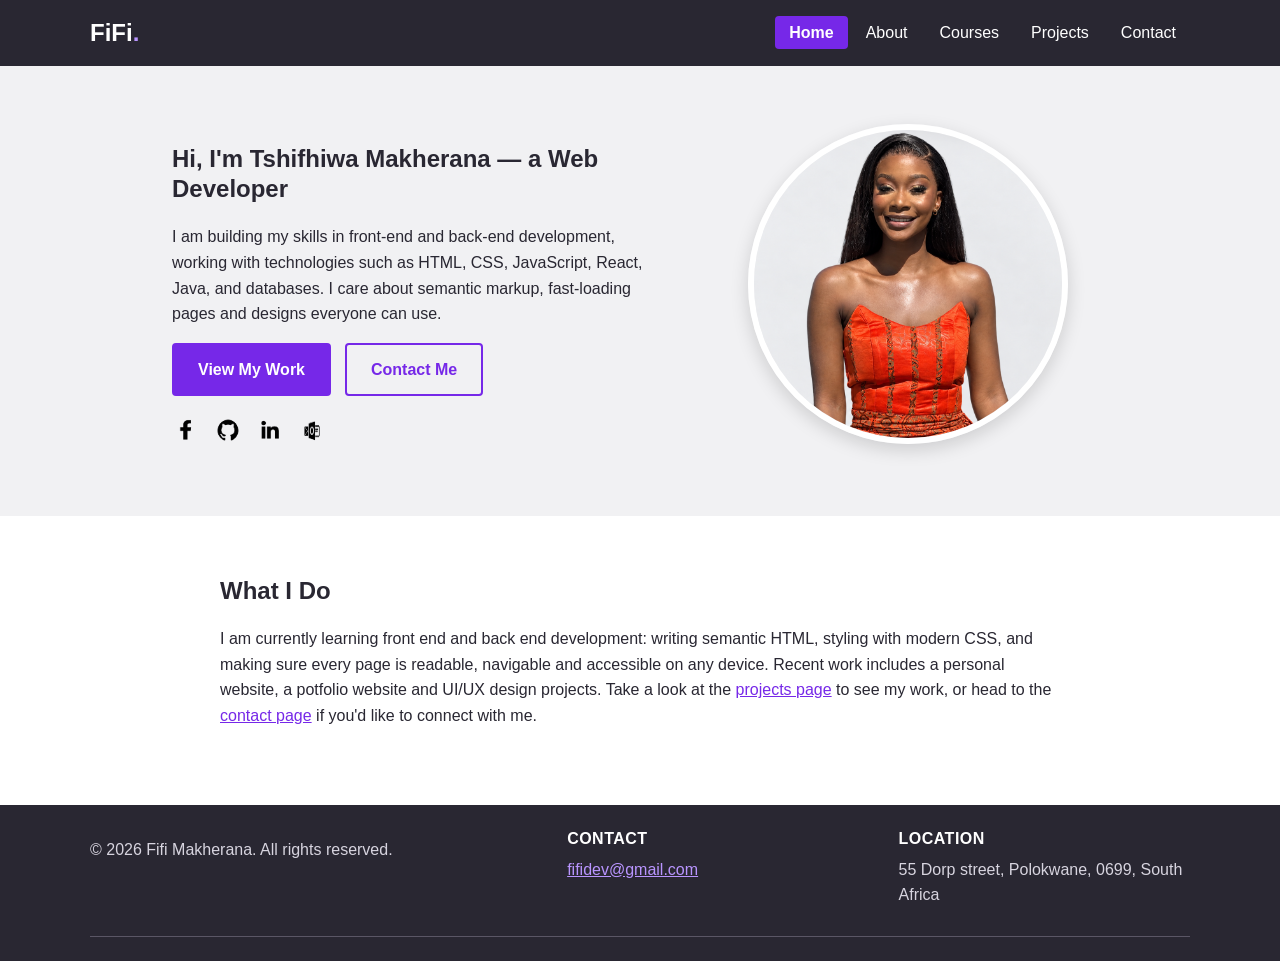
<file: index.html>
<!DOCTYPE html>
<html lang="en">
<head>
    <meta charset="UTF-8">
    <meta name="viewport" content="width=device-width, initial-scale=1.0">
    <meta name="description" content="Portfolio homepage of Fifi., Showcasing my web development projects and skills.">
    <title>Home | Fifi's Portfolio</title>
    <link rel="stylesheet" href="css/styles.css">
</head>
<body>
    <a class="skip-link" href="#main-content">Skip to main content</a>
    <header>
    <nav class="main-nav" aria-label="Primary">
      <a href="index.html" id="site-logo">FiFi<span>.</span></a>
      <ul class="nav-list">
        <li><a href="index.html" aria-current="page">Home</a></li>
        <li><a href="about.html">About</a></li>
        <li><a href="courses.html">Courses</a></li>
        <li><a href="projects.html">Projects</a></li>
        <li><a href="contact.html">Contact</a></li>
      </ul>
    </nav>
  </header>

    <main id="main-content">
    <section class="hero">
      <div class="hero-text">
        <h1>Hi, I'm Tshifhiwa Makherana &mdash; a Web Developer</h1>
        <p>I am building my skills in front-end and back-end development,
         working with technologies such as HTML, CSS, JavaScript, React, Java, and databases. 
         I care about semantic markup, fast-loading pages and designs everyone can use.</p>
    
    <p class="btn-group">
          <a class="btn" href="projects.html">View My Work</a>
          <a class="btn btn-outline" href="contact.html">Contact Me</a>
        </p>
    <ul class="social-list" aria-label="Social media links">
          <li>
            <a href="https://facebook.com" target="_blank" rel="noopener noreferrer" aria-label="Visit my Facebook profile">
              <img src="images/Icons/facebook.png" alt="Facebook icon">
            </a>
          </li>
          <li>
            <a href="https://github.com" target="_blank" rel="noopener noreferrer" aria-label="Visit my GitHub profile">
              <img src="images/Icons/github.png" alt="GitHub icon">
            </a>
          </li>
          <li>
            <a href="https://linkedin.com" target="_blank" rel="noopener noreferrer" aria-label="Visit my LinkedIn profile">
              <img src="images/Icons/linkedin.png" alt="LinkedIn icon">
            </a>
          </li>
          <li>
            <a href="mailto:fifidev@gmail.com" aria-label="Email me via Outlook">
              <img src="images/Icons/outlook.png" alt="Outlook email icon">
            </a>
          </li>
        </ul>
      </div>

    <figure class="hero-image">
        <img src="images/hero.png" alt="A web developer working at a laptop surrounded by code windows">
      </figure>
    </section>

<section class="intro">
      <h2>What I Do</h2>
      <p>I am currently learning front end and back end development: writing
        semantic HTML, styling with modern CSS, and making sure every page is
        readable, navigable and accessible on any device. Recent work includes
        a personal website, a potfolio website and UI/UX design projects.
        Take a look at the <a href="projects.html">projects page</a> to see
        my work, or head to the <a href="contact.html">contact page</a> if
        you'd like to connect with me.</p>
    </section>
  </main>

<footer>
    <div class="footer-content">
      <p class="footer-brand">&copy; 2026 Fifi Makherana. All rights reserved.</p>
      <section class="footer-column">
        <h2>Contact</h2>
        <p><a href="mailto:fifidev@gmail.com">fifidev@gmail.com</a></p>
      </section>
      <section class="footer-column">
        <h2>Location</h2>
        <address>55 Dorp street, Polokwane, 0699, South Africa</address>
      </section>
    </div>
    <hr class="footer-divider">
  </footer>
</body>
</html>
</file>
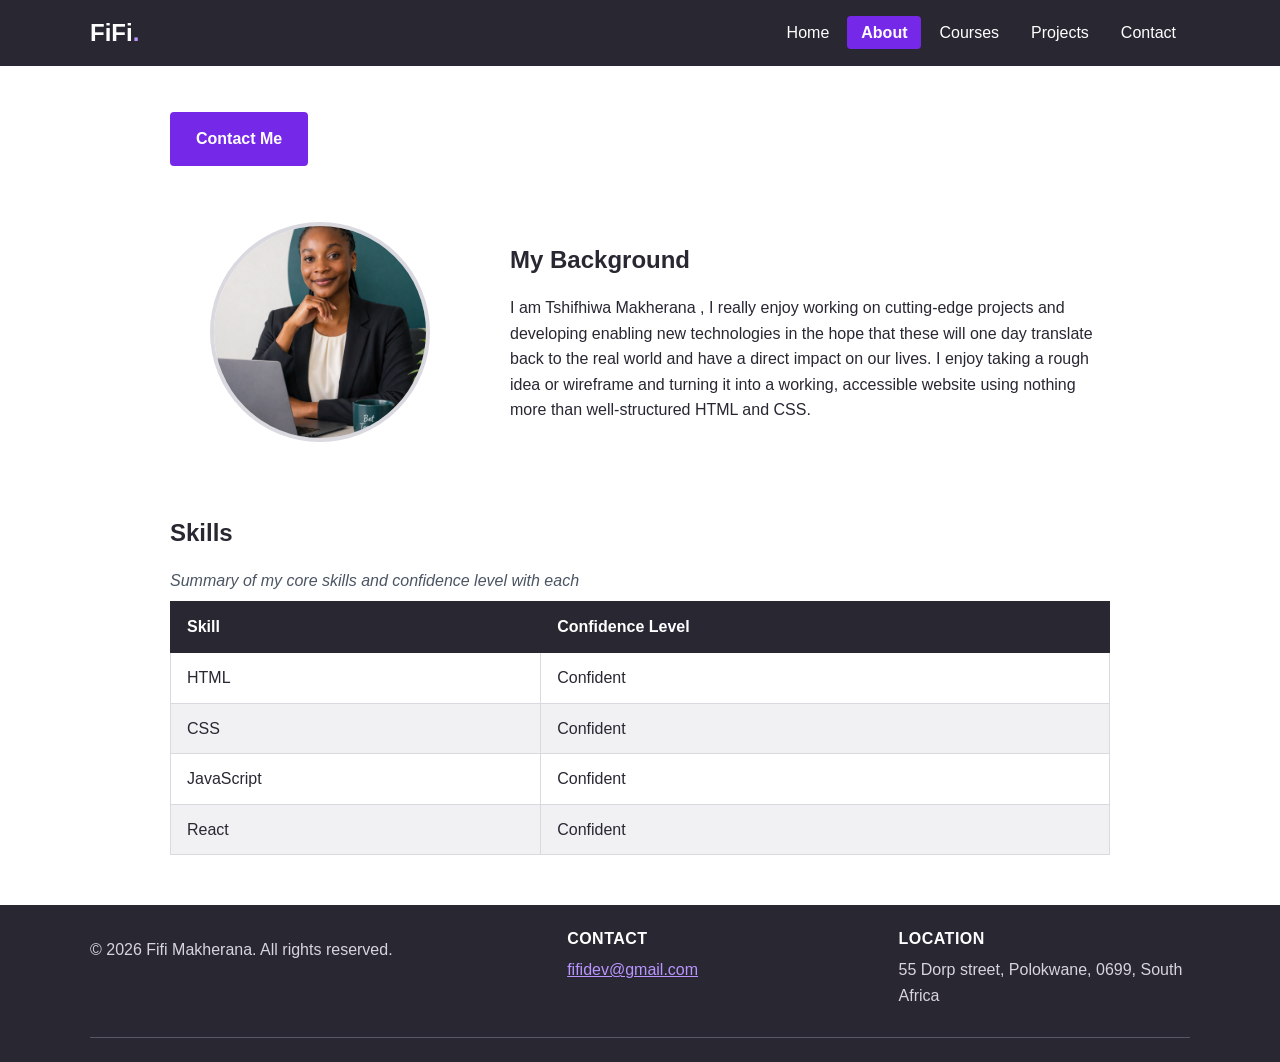
<file: about.html>
<!DOCTYPE html>
<html lang="en">
<head>
    <meta charset="UTF-8">
    <meta name="viewport" content="width=device-width, initial-scale=1.0">
    <meta name="description" content="About FiFi, front-end web developer: background, skills and experience.">
    <title>About | FiFi's Portfolio</title>
    <link rel="stylesheet" href="css/styles.css">
</head>
<body>
     <a class="skip-link" href="#main-content">Skip to main content</a>
    <header>
    <nav class="main-nav" aria-label="Primary">
      <a href="index.html" id="site-logo">FiFi<span>.</span></a>
      <ul class="nav-list">
        <li><a href="index.html">Home</a></li>
        <li><a href="about.html" aria-current="page">About</a></li>
        <li><a href="courses.html">Courses</a></li>
        <li><a href="projects.html">Projects</a></li>
        <li><a href="contact.html">Contact</a></li>
      </ul>
    </nav>
  </header>
  <main id="main-content">
    <p class="page-cta">
      <a class="btn" href="contact.html">Contact Me</a>
    </p>
    <section class="profile">
      <figure class="profile-photo">
        <img src="images/profile.png" alt="Portrait photo of Tshifhiwa working on a laptop">
      </figure>
    
    <div class="profile-text">
        <h1>My Background</h1>
        <p>I am Tshifhiwa Makherana , I really enjoy working on cutting‑edge projects and
        developing enabling new technologies in the hope that 
        these will one day translate back to the real world 
        and have a direct impact on our lives.
        I enjoy taking a rough idea or wireframe and turning it into a working,
        accessible website using nothing more than well-structured HTML and CSS.</p>
      </div>
    </section>
        
         <section class="skills">
      <h2>Skills</h2>
      <table>
        <caption>Summary of my core skills and confidence level with each</caption>
        <thead>
          <tr>
            <th scope="col">Skill</th>
            <th scope="col">Confidence Level</th>
          </tr>
        </thead>
        <tbody>
          <tr>
            <td>HTML</td>
            <td>Confident</td>
          </tr>
          <tr>
            <td>CSS</td>
            <td>Confident</td>
          </tr>
          <tr>
            <td>JavaScript</td>
            <td>Confident</td>
          </tr>
          <tr>
            <td>React</td>
            <td>Confident</td>
          </tr>
        </tbody>
      </table>
    </section>
  </main>
    
    
    <footer>
    <div class="footer-content">
      <p class="footer-brand">&copy; 2026 Fifi Makherana. All rights reserved.</p>
      <section class="footer-column">
        <h2>Contact</h2>
        <p><a href="mailto:fifidev@gmail.com">fifidev@gmail.com</a></p>
      </section>
      <section class="footer-column">
        <h2>Location</h2>
        <address>55 Dorp street, Polokwane, 0699, South Africa</address>
      </section>
    </div>
    <hr class="footer-divider">
  </footer>
</body>
</html>
</file>
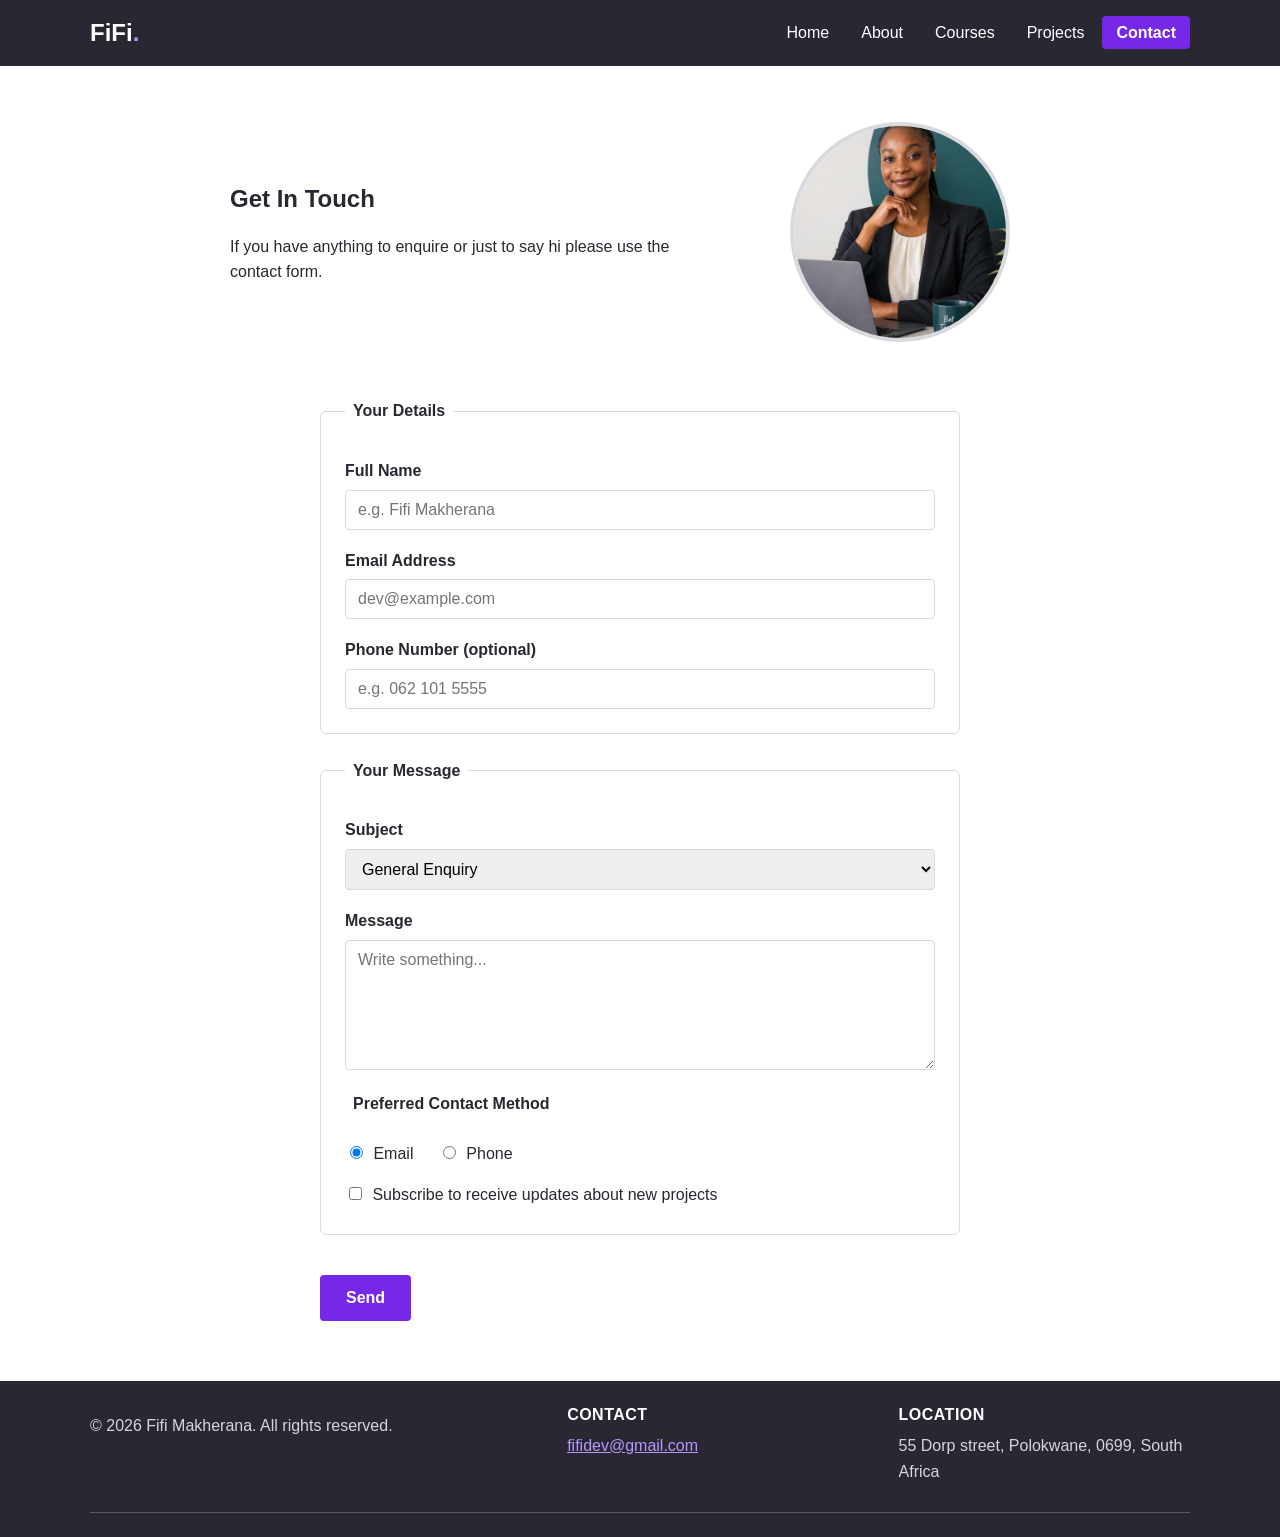
<file: contact.html>
<!DOCTYPE html>
<html lang="en">
<head>
    <meta charset="UTF-8">
    <meta name="viewport" content="width=device-width, initial-scale=1.0">
    <meta name="description" content="Get in touch with Fifi about a project or job opportunity.">
    <title>Contact |Fifi's Portfolio</title>
    <link rel="stylesheet" href="css/styles.css">
</head>
<body>
    <a class="skip-link" href="#main-content">Skip to main content</a>
    <header>
    <nav class="main-nav" aria-label="Primary">
      <a href="index.html" id="site-logo">FiFi<span>.</span></a>
      <ul class="nav-list">
        <li><a href="index.html">Home</a></li>
        <li><a href="about.html">About</a></li>
        <li><a href="courses.html">Courses</a></li>
        <li><a href="projects.html">Projects</a></li>
        <li><a href="contact.html" aria-current="page">Contact</a></li>
      </ul>
    </nav>
  </header>

    <main id="main-content">
    <section class="contact-intro">
      <div class="contact-intro-text">
        <h1>Get In Touch</h1>
        <p>If you have anything to enquire or just to say hi
         please use the contact form.</p>
      </div>

<figure class="contact-image">
        <img src="images/contact.png" alt="A picture of Fifi in front of a desk">
      </figure>
    </section>
        
 <form action="#" method="post">

      <!-- Fieldset contact details -->
      <fieldset>
        <legend>Your Details</legend>
        <!-- Each input has an associated <label for="..."> (not just a
             placeholder) so screen readers announce the field name -->
        <label for="name">Full Name</label>
        <input type="text" id="name" name="name" placeholder="e.g. Fifi Makherana" required minlength="2">
        <!-- type="email" gives built-in format validation and a
             mobile keyboard with an @ key -->
        <label for="email">Email Address</label>
        <input type="email" id="email" name="email" placeholder="dev@example.com" required>
<!-- Optional field; pattern restricts input to digits/spaces
             of a plausible phone-number length -->
        <label for="phone">Phone Number (optional)</label>
        <input type="tel" id="phone" name="phone" placeholder="e.g. 062 101 5555" pattern="[0-9 ]{10,15}">
      </fieldset>

       <!-- Fieldset message -->
      <fieldset>
        <legend>Your Message</legend>

        <label for="subject">Subject</label>
        <select id="subject" name="subject">
          <option value="general">General Enquiry</option>
          <option value="job">Job Opportunity</option>
          <option value="other">Other</option>
        </select>
<label for="message">Message</label>
        <textarea id="message" name="message" rows="6" required minlength="10" placeholder="Write something..."></textarea>
<!-- Nested fieldset: radio buttons are grouped by a shared
             "name" attribute so only one can be selected at a time -->
        <fieldset class="radio-group">
          <legend>Preferred Contact Method</legend>
          <label><input type="radio" name="preferred-contact" value="email" checked> Email</label>
          <label><input type="radio" name="preferred-contact" value="phone"> Phone</label>
        </fieldset>
<!-- Optional opt-in checkbox -->
        <label class="checkbox-label">
          <input type="checkbox" name="newsletter" value="yes">
          Subscribe to receive updates about new projects
        </label>
      </fieldset>

    <button type="submit" class="btn">Send</button>
    </form>
  </main>
    
<footer>
    <div class="footer-content">
      <p class="footer-brand">&copy; 2026 Fifi Makherana. All rights reserved.</p>
      <section class="footer-column">
        <h2>Contact</h2>
        <p><a href="mailto:fifidev@gmail.com">fifidev@gmail.com</a></p>
      </section>
      <section class="footer-column">
        <h2>Location</h2>
        <address>55 Dorp street, Polokwane, 0699, South Africa</address>
      </section>
    </div>
    <hr class="footer-divider">
  </footer>
</body>
</html>
</file>
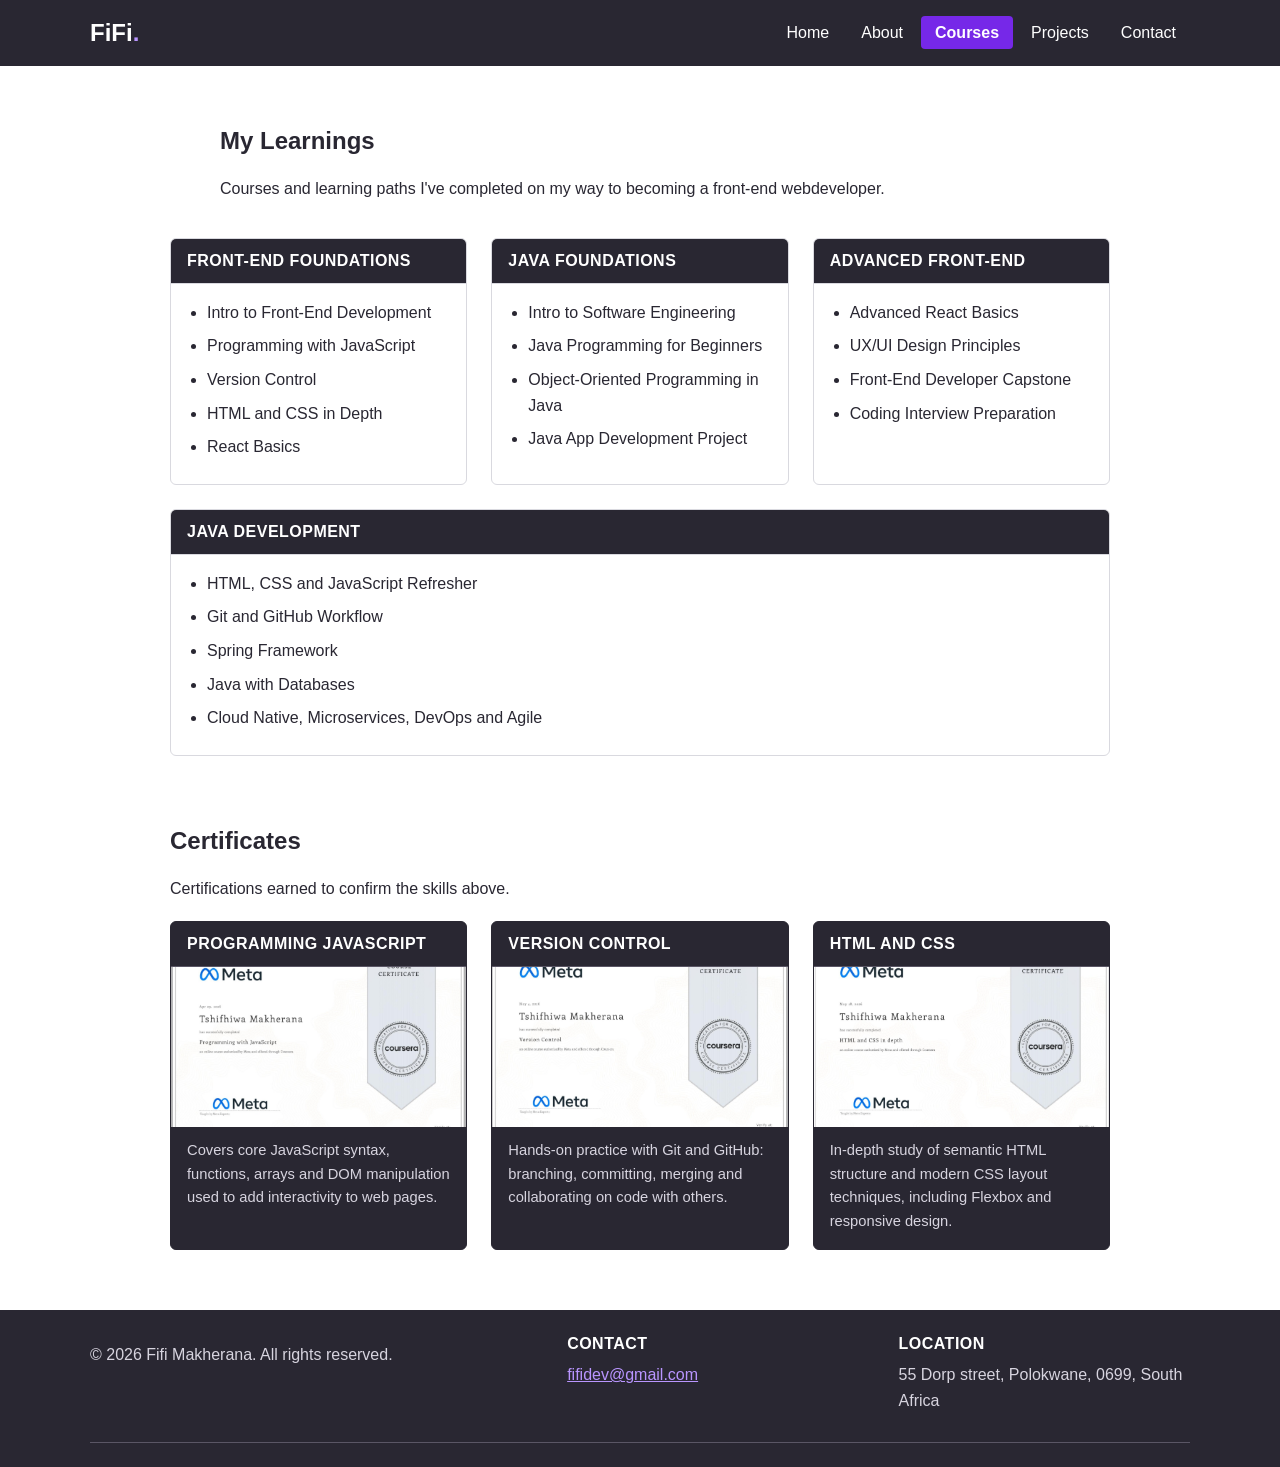
<file: courses.html>
<!DOCTYPE html>
<html lang="en">
<head>
  <meta charset="UTF-8">
  <meta name="viewport" content="width=device-width, initial-scale=1.0">
  <meta name="description" content="Courses, learning paths and certificates completed by Fifi">
  <title>Courses | Fifi's Portfolio</title>
  <link rel="stylesheet" href="css/styles.css">
</head>
<body>
  <a class="skip-link" href="#main-content">Skip to main content</a>

  <!--  Site header  -->
  <header>
    <nav class="main-nav" aria-label="Primary">
      <a href="index.html" id="site-logo">FiFi<span>.</span></a>
      <ul class="nav-list">
        <li><a href="index.html">Home</a></li>
        <li><a href="about.html">About</a></li>
        <!-- Current page -->
        <li><a href="courses.html" aria-current="page">Courses</a></li>
        <li><a href="projects.html">Projects</a></li>
        <li><a href="contact.html">Contact</a></li>
      </ul>
    </nav>
  </header>

  <main id="main-content">
    <section class="learnings-intro">
      <h1>My Learnings</h1>
      <p>Courses and learning paths I've completed on my way to becoming a
        front-end webdeveloper.</p>
    </section>

    <!-- each card groups a track's individual courses in an unordered list -->
    <section class="learnings-grid">
      <article class="learning-card">
        <h2>Front-End Foundations</h2>
        <ul>
          <li>Intro to Front-End Development</li>
          <li>Programming with JavaScript</li>
          <li>Version Control</li>
          <li>HTML and CSS in Depth</li>
          <li>React Basics</li>
        </ul>
      </article>

      <article class="learning-card">
        <h2>Java Foundations</h2>
        <ul>
          <li>Intro to Software Engineering</li>
          <li>Java Programming for Beginners</li>
          <li>Object-Oriented Programming in Java</li>
          <li>Java App Development Project</li>
        </ul>
      </article>

      <article class="learning-card">
        <h2>Advanced Front-End</h2>
        <ul>
          <li>Advanced React Basics</li>
          <li>UX/UI Design Principles</li>
          <li>Front-End Developer Capstone</li>
          <li>Coding Interview Preparation</li>
        </ul>
      </article>

      <article class="learning-card">
        <h2>Java Development</h2>
        <ul>
          <li>HTML, CSS and JavaScript Refresher</li>
          <li>Git and GitHub Workflow</li>
          <li>Spring Framework</li>
          <li>Java with Databases</li>
          <li>Cloud Native, Microservices, DevOps and Agile</li>
        </ul>
      </article>
    </section>

    <!-- id="certificates" allows this section to be linked to directly -->
    <section class="certificates" id="certificates">
      <h2>Certificates</h2>
      <p>Certifications earned to confirm the skills above.</p>

      <div class="cert-grid">
        <article class="cert-card">
          <h3>Programming JavaScript</h3>
          <img src="images/cert-javascript.png" alt="Certificate of completion for a Programming JavaScript course">
          <p>Covers core JavaScript syntax, functions, arrays and DOM
            manipulation used to add interactivity to web pages.</p>
        </article>

        <article class="cert-card">
          <h3>Version Control</h3>
          <img src="images/cert-version-control.png" alt="Certificate of completion for a Version Control course">
          <p>Hands-on practice with Git and GitHub: branching, committing,
            merging and collaborating on code with others.</p>
        </article>

        <article class="cert-card">
          <h3>HTML and CSS</h3>
          <img src="images/cert-html-css.png" alt="Certificate of completion for an HTML and CSS course">
          <p>In-depth study of semantic HTML structure and modern CSS
            layout techniques, including Flexbox and responsive design.</p>
        </article>
      </div>
    </section>
  </main>

<footer>
    <div class="footer-content">
      <p class="footer-brand">&copy; 2026 Fifi Makherana. All rights reserved.</p>
      <section class="footer-column">
        <h2>Contact</h2>
        <p><a href="mailto:fifidev@gmail.com">fifidev@gmail.com</a></p>
      </section>
      <section class="footer-column">
        <h2>Location</h2>
        <address>55 Dorp street, Polokwane, 0699, South Africa</address>
      </section>
    </div>
    <hr class="footer-divider">
  </footer>
</body>
</html>
</file>
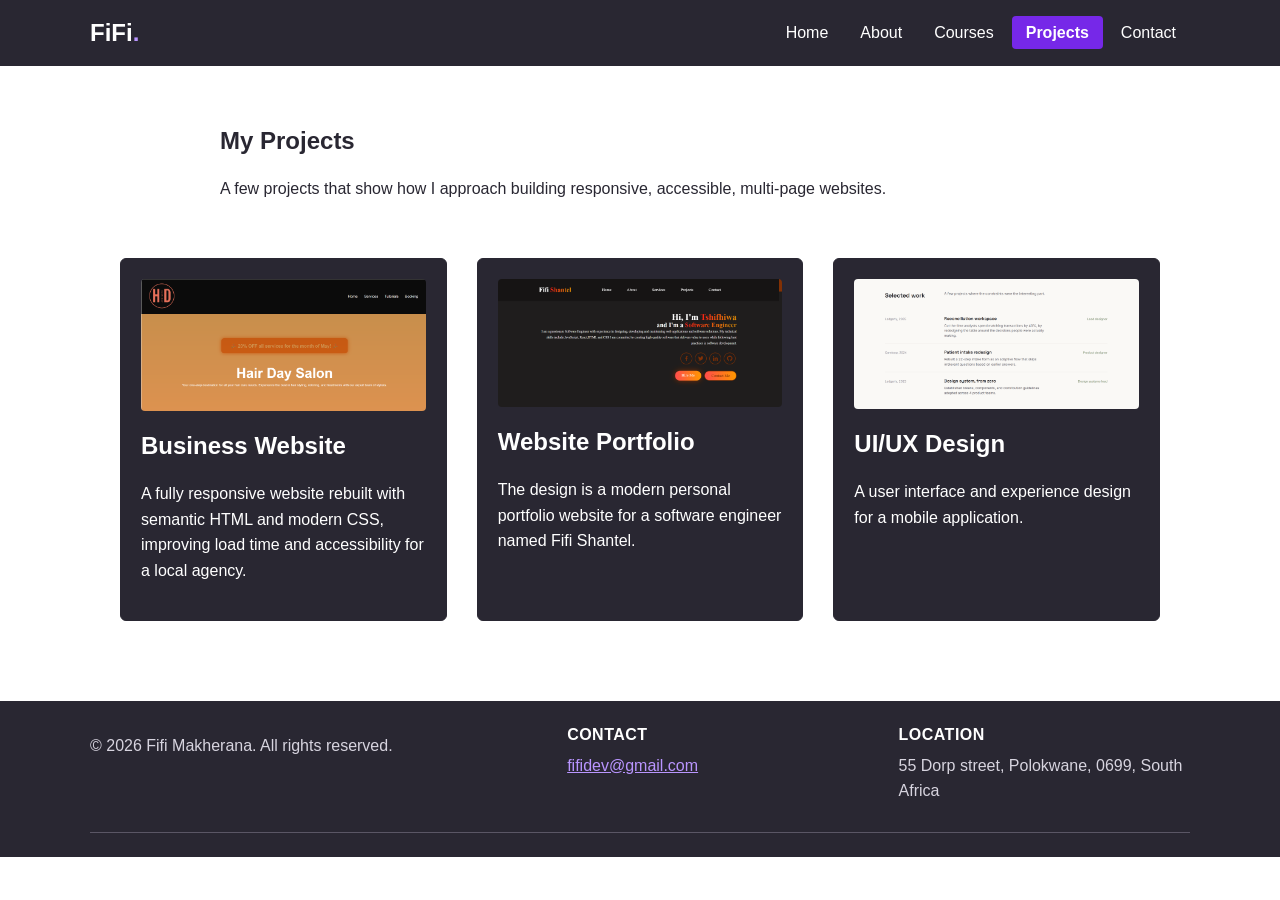
<file: projects.html>
<!DOCTYPE html>
<html lang="en">
<head>
    <meta charset="UTF-8">
    <meta name="viewport" content="width=device-width, initial-scale=1.0">
   <meta name="description" content="A selection of projects by Fifi ">
   <title>Projects | Fifi's Portfolio</title>
    <link rel="stylesheet" href="css/styles.css">
</head>
<body>

<a class="skip-link" href="#main-content">Skip to main content</a>

  <!--  Site header  -->
  <header>
    <nav class="main-nav" aria-label="Primary">
      <a href="index.html" id="site-logo">FiFi<span>.</span></a>
      <ul class="nav-list">
        <li><a href="index.html">Home</a></li>
        <li><a href="about.html">About</a></li>
        <li><a href="courses.html">Courses</a></li>
        <!-- Current page -->
        <li><a href="projects.html" aria-current="page">Projects</a></li>
        <li><a href="contact.html">Contact</a></li>
      </ul>
    </nav>
  </header>
   <main id="main-content">
    <section class="projects-intro">
      <h1>My Projects</h1>
      <p>A few projects that show how I approach building responsive,
        accessible, multi-page websites.</p>
    </section>

    <!--Flex-wrap grid of <article> cards each is a self-contained
         piece of content -->
    <section class="project-grid">
      <article class="project-card">
        <img src="images/project1.png" alt="Screenshot of a responsive multi-page business website homepage">
        <h2>Business Website</h2>
        <p>A fully responsive website rebuilt with semantic HTML and modern
          CSS, improving load time and accessibility for a local agency.</p>
      </article>

      <article class="project-card">
        <img src="images/project2.png" alt="Screenshot of a personal portfolio website homepage">
        <h2>Website Portfolio</h2>
        <p>The design is a modern personal portfolio website for a software engineer named Fifi Shantel.</p>
      </article>

      <article class="project-card">
        <img src="images/project3.png" alt="Screenshot of a UI/UX design">
        <h2>UI/UX Design</h2>
        <p>A user interface and experience design for a mobile application.</p>
      </article>
    </section>
</main>
 
    <footer>
    <div class="footer-content">
      <p class="footer-brand">&copy; 2026 Fifi Makherana. All rights reserved.</p>
      <section class="footer-column">
        <h2>Contact</h2>
        <p><a href="mailto:fifidev@gmail.com">fifidev@gmail.com</a></p>
      </section>
      <section class="footer-column">
        <h2>Location</h2>
        <address>55 Dorp street, Polokwane, 0699, South Africa</address>
      </section>
    </div>
    <hr class="footer-divider">
  </footer>
</body>
</html>
</file>
<file: css/styles.css>
:root {
  --color-dark: #292732;      /* headings, footer background, body text */
  --color-accent: #7628e8;    /* buttons, links and active states */
  --color-accent-light: #b995ff; /* links on dark backgrounds (footer) */
  --color-bg-light: #f1f1f3;  /* hero / alternating rows */
  --color-border: #d9d9df;
  --font-main: Arial, Helvetica, sans-serif;
}


* {
  box-sizing: border-box;
}

body {
  font-family: var(--font-main);
  margin: 0;
  padding: 0;
  color: var(--color-dark);
  line-height: 1.6;
  background-color: #ffffff;
}

h1,
h2,
h3 {
  line-height: 1.25;
}

img {
  max-width: 100%;
  display: block;
  transition: transform 0.25s ease, box-shadow 0.25s ease, opacity 0.25s ease;
}

/* Global pseudo-class: every image on the site reacts on hover */
img:hover {
  transform: scale(1.04);
  opacity: 0.95;
}

a {
  color: var(--color-accent);
}

/* Skip link: hidden until it receives keyboard focus (accessibility) */
.skip-link {
  position: absolute;
  left: -999px;
  top: 0;
  background: var(--color-dark);
  color: #ffffff;
  padding: 10px 16px;
  z-index: 100;
}

.skip-link:focus {
  left: 0;
}

/* =========================================================================
   Header & Navigation
   ========================================================================= */
header {
  background-color: var(--color-dark);
  color: #ffffff;
  padding: 14px 30px;
}

.main-nav {
  display: flex;
  align-items: center;
  justify-content: space-between;
  flex-wrap: wrap;
  max-width: 1100px;
  margin: 0 auto;
}

#site-logo {
  font-size: 1.5rem;
  font-weight: bold;
  color: #ffffff;
  text-decoration: none;
}

#site-logo span {
  color: var(--color-accent-light);
}

.nav-list {
  list-style: none;
  display: flex;
  gap: 4px;
  margin: 0;
  padding: 0;
}

/* Descendant selector: anchors that live inside the nav list */
.nav-list a {
  color: #ffffff;
  text-decoration: none;
  padding: 8px 14px;
  border-radius: 4px;
  transition: background-color 0.2s ease, color 0.2s ease;
}

/* Pseudo-class: hover state on navigation links */
.nav-list a:hover {
  background-color: var(--color-accent);
}

/* Pseudo-class: keyboard focus state, kept distinct from hover for a11y */
.nav-list a:focus {
  outline: 2px solid var(--color-accent-light);
  outline-offset: 2px;
}

/* Attribute selector: highlight the current page in the nav */
.nav-list a[aria-current="page"] {
  background-color: var(--color-accent);
  font-weight: bold;
}

/* =========================================================================
   Buttons (shared across pages)
   ========================================================================= */
.btn {
  display: inline-block;
  background-color: var(--color-accent);
  color: #ffffff;
  text-decoration: none;
  padding: 12px 24px;
  margin-top: 16px;
  border: 2px solid var(--color-accent);
  border-radius: 4px;
  font-weight: bold;
  cursor: pointer;
  font-size: 1rem;
  transition: background-color 0.2s ease, transform 0.2s ease;
}

.btn:hover {
  background-color: var(--color-dark);
  border-color: var(--color-dark);
  transform: translateY(-2px);
}

.btn:focus {
  outline: 3px solid var(--color-accent-light);
  outline-offset: 2px;
}

.btn-group {
  display: flex;
  gap: 14px;
  flex-wrap: wrap;
  margin: 16px 0 0 0;
}


.btn-group .btn {
  margin-top: 0;
}

/* Secondary button style, used for "Contact Me" calls to action */
.btn-outline {
  background-color: transparent;
  color: var(--color-accent);
}

.btn-outline:hover {
  background-color: var(--color-accent);
  color: #ffffff;
}

/* =========================================================================
   Hero section (index.html)
   ========================================================================= */
.hero {
  display: flex;
  align-items: center;
  justify-content: center;
  gap: 56px;
  flex-wrap: wrap;
  background-color: var(--color-bg-light);
  padding: 42px 30px 56px 30px;
}

.hero-text {
  max-width: 480px;
}

.hero-text h2 {
  font-size: 2rem;
  margin-bottom: 10px;
}

/* Social media icon list (Home page hero) */
.social-list {
  list-style: none;
  display: flex;
  gap: 14px;
  margin: 20px 0 0 0;
  padding: 0;
}

.social-list img {
  width: 28px;
  height: 28px;
  border-radius: 50%;
  background-color: transparent;
  filter: grayscale(1) brightness(0);
  transition: transform 0.2s ease, box-shadow 0.2s ease;
}

.social-list a:hover img,
.social-list a:focus img {
  transform: translateY(-3px);
  box-shadow: 0 6px 14px rgba(0, 0, 0, 0.2);
}

.social-list a:focus {
  outline: 3px solid var(--color-accent);
  outline-offset: 3px;
  border-radius: 50%;
}

.hero-image img {
  width: 320px;
  height: 320px;
  object-fit: cover;
  border-radius: 50%;
  border: 6px solid #ffffff;
  box-shadow: 0 6px 18px rgba(0, 0, 0, 0.15);
}

.intro,
.projects-intro {
  max-width: 900px;
  margin: 0 auto;
  padding: 40px 30px;
}


.contact-intro {
  display: flex;
  align-items: center;
  justify-content: center;
  gap: 40px;
  flex-wrap: wrap;
  max-width: 1000px;
  margin: 0 auto;
  padding: 40px 30px;
}

.contact-intro-text {
  max-width: 480px;
}

.contact-image img {
  width: 220px;
  height: 220px;
  object-fit: cover;
  border-radius: 50%;
  border: 4px solid var(--color-border);
}

/* =========================================================================
   About page
   ========================================================================= */
.profile {
  display: flex;
  align-items: center;
  gap: 40px;
  flex-wrap: wrap;
  max-width: 1000px;
  margin: 0 auto;
  padding: 40px 30px;
}

.profile-photo img {
  width: 220px;
  height: 220px;
  object-fit: cover;
  border-radius: 50%;
  border: 4px solid var(--color-border);
}

.profile-text {
  flex: 1;
  min-width: 260px;
}

/* ---------- My Learnings section (Courses page) ---------- */
.learnings-intro {
  max-width: 900px;
  margin: 0 auto;
  padding: 40px 30px 0 30px;
}

.learnings-grid {
  display: flex;
  flex-wrap: wrap;
  gap: 24px;
  max-width: 1000px;
  margin: 0 auto;
  padding: 20px 30px 50px 30px;
}

.learning-card {
  flex: 1 1 280px;
  border: 1px solid var(--color-border);
  border-radius: 6px;
  overflow: hidden;
  background-color: #ffffff;
  transition: transform 0.2s ease, box-shadow 0.2s ease;
}

.learning-card:hover {
  transform: translateY(-4px);
  box-shadow: 0 10px 20px rgba(0, 0, 0, 0.1);
}

.learning-card h2 {
  margin: 0;
  padding: 12px 16px;
  background-color: var(--color-dark);
  color: #ffffff;
  border-bottom: 1px solid var(--color-border);
  font-size: 1rem;
  text-transform: uppercase;
  letter-spacing: 0.03em;
}

.learning-card ul {
  margin: 0;
  padding: 16px 20px 16px 36px;
}

.learning-card li {
  margin-bottom: 8px;
}

.skills {
  max-width: 1000px;
  margin: 0 auto 50px auto;
  padding: 0 30px;
}

.page-cta {
  max-width: 1000px;
  margin: 30px auto 0 auto;
  padding: 0 30px;
}

/* ---------- Certificates section ---------- */
.certificates {
  max-width: 1000px;
  margin: 0 auto 60px auto;
  padding: 0 30px;
  scroll-margin-top: 20px;
}

.cert-grid {
  display: flex;
  flex-wrap: wrap;
  gap: 24px;
  margin-top: 20px;
}

.cert-card {
  flex: 1 1 220px;
  border: 1px solid var(--color-dark);
  border-radius: 6px;
  overflow: hidden;
  background-color: var(--color-dark);
  color: #ffffff;
  transition: transform 0.2s ease, box-shadow 0.2s ease;
}

.cert-card:hover {
  transform: translateY(-4px);
  box-shadow: 0 10px 20px rgba(0, 0, 0, 0.1);
}

.cert-card h3 {
  margin: 0;
  padding: 12px 16px;
  background-color: var(--color-dark);
  border-bottom: 1px solid #5a5665;
  color: #ffffff;
  font-size: 1rem;
  text-transform: uppercase;
  letter-spacing: 0.03em;
}

.cert-card img {
  width: 100%;
  height: 160px;
  object-fit: cover;
}

.cert-card p {
  margin: 0;
  padding: 12px 16px 16px 16px;
  font-size: 0.92rem;
  color: #d7d4df;
}

/* ---------- Table styling ---------- */
table {
  width: 100%;
  border-collapse: collapse;
  margin-top: 16px;
  border: 1px solid var(--color-border);
}

caption {
  text-align: left;
  font-style: italic;
  margin-bottom: 8px;
  color: #4b5563;
}

table thead th {
  background-color: var(--color-dark);
  color: #ffffff;
  text-align: left;
  padding: 12px 16px;
  border: 1px solid var(--color-dark);
}

table tbody td {
  padding: 12px 16px;
  border: 1px solid var(--color-border);
}

/* Pseudo-class: alternating row colours for readability */
table tbody tr:nth-child(even) {
  background-color: var(--color-bg-light);
}

table tbody tr:hover {
  background-color: #f0eaff;
}

/* =========================================================================
   Projects page
   ========================================================================= */
.project-grid {
  display: flex;
  flex-wrap: wrap;
  gap: 30px;
  max-width: 1100px;
  margin: 0 auto;
  padding: 0 30px 60px 30px;
}

.project-card {
  flex: 1 1 300px;
  border: 1px solid var(--color-dark);
  border-radius: 6px;
  padding: 20px;
  margin: 0;
  background-color: var(--color-dark);
  color: #ffffff;
  transition: transform 0.2s ease, box-shadow 0.2s ease;
}

.project-card:hover {
  transform: translateY(-4px);
  box-shadow: 0 10px 20px rgba(0, 0, 0, 0.1);
}

.project-card img {
  border-radius: 4px;
  margin-bottom: 14px;
}

.project-card h3 {
  margin: 0 0 8px 0;
}

/* =========================================================================
   Contact page & form
   ========================================================================= */
form {
  max-width: 700px;
  margin: 0 auto 60px auto;
  padding: 0 30px;
}

fieldset {
  border: 1px solid var(--color-border);
  border-radius: 6px;
  padding: 20px 24px;
  margin: 0 0 24px 0;
}

legend {
  font-weight: bold;
  padding: 0 8px;
  color: var(--color-dark);
}

form label {
  display: block;
  margin: 14px 0 6px 0;
  font-weight: bold;
}

form input[type="text"],
form input[type="email"],
form input[type="tel"],
form select,
form textarea {
  width: 100%;
  padding: 10px 12px;
  margin: 0 0 4px 0;
  border: 1px solid var(--color-border);
  border-radius: 4px;
  font-family: inherit;
  font-size: 1rem;
}

form input:focus,
form select:focus,
form textarea:focus {
  outline: none;
  border-color: var(--color-accent);
  box-shadow: 0 0 0 3px rgba(118, 40, 232, 0.2);
}

.radio-group {
  border: none;
  padding: 10px 0 0 0;
  margin: 10px 0;
}

.radio-group label,
.checkbox-label {
  display: inline-block;
  font-weight: normal;
  margin-right: 20px;
}

.radio-group input,
.checkbox-label input {
  margin-right: 6px;
}

.checkbox-label {
  display: block;
  margin-top: 10px;
}

/* =========================================================================
   Footer (shared across pages)
   ========================================================================= */
footer {
  background-color: var(--color-dark);
  color: #ffffff;
  text-align: center;
  padding: 24px 20px;
  margin-top: 20px;
}

.footer-content {
  display: grid;
  grid-template-columns: 1.5fr 1fr 1fr;
  gap: 40px;
  max-width: 1100px;
  margin: 0 auto;
  text-align: left;
}

footer p {
  margin: 8px 0 0 0;
  color: #d7d4df;
}

.footer-column h2 {
  margin: 0 0 8px 0;
  color: #ffffff;
  font-size: 1rem;
  text-transform: uppercase;
  letter-spacing: 0.03em;
}

footer address {
  margin: 0;
  font-style: normal;
  color: #d7d4df;
}

footer a {
  color: var(--color-accent-light);
}

footer a:hover {
  text-decoration: none;
}

.footer-divider {
  max-width: 1100px;
  margin: 28px auto 0 auto;
  border: none;
  border-top: 1px solid #5a5665;
}

/* =========================================================================
   Responsive layout for small screens
   ========================================================================= */
@media (max-width: 700px) {
  .main-nav {
    flex-direction: column;
    align-items: flex-start;
  }

  .hero,
  .profile,
  .contact-intro {
    flex-direction: column;
    text-align: center;
    padding: 40px 20px;
  }

  .social-list {
    justify-content: center;
  }

  .hero-text {
    max-width: 100%;
  }

  .hero-image img {
    width: 280px;
    height: 280px;
  }

  .footer-content {
    grid-template-columns: 1fr;
    gap: 20px;
    text-align: center;
  }
}
</file>
